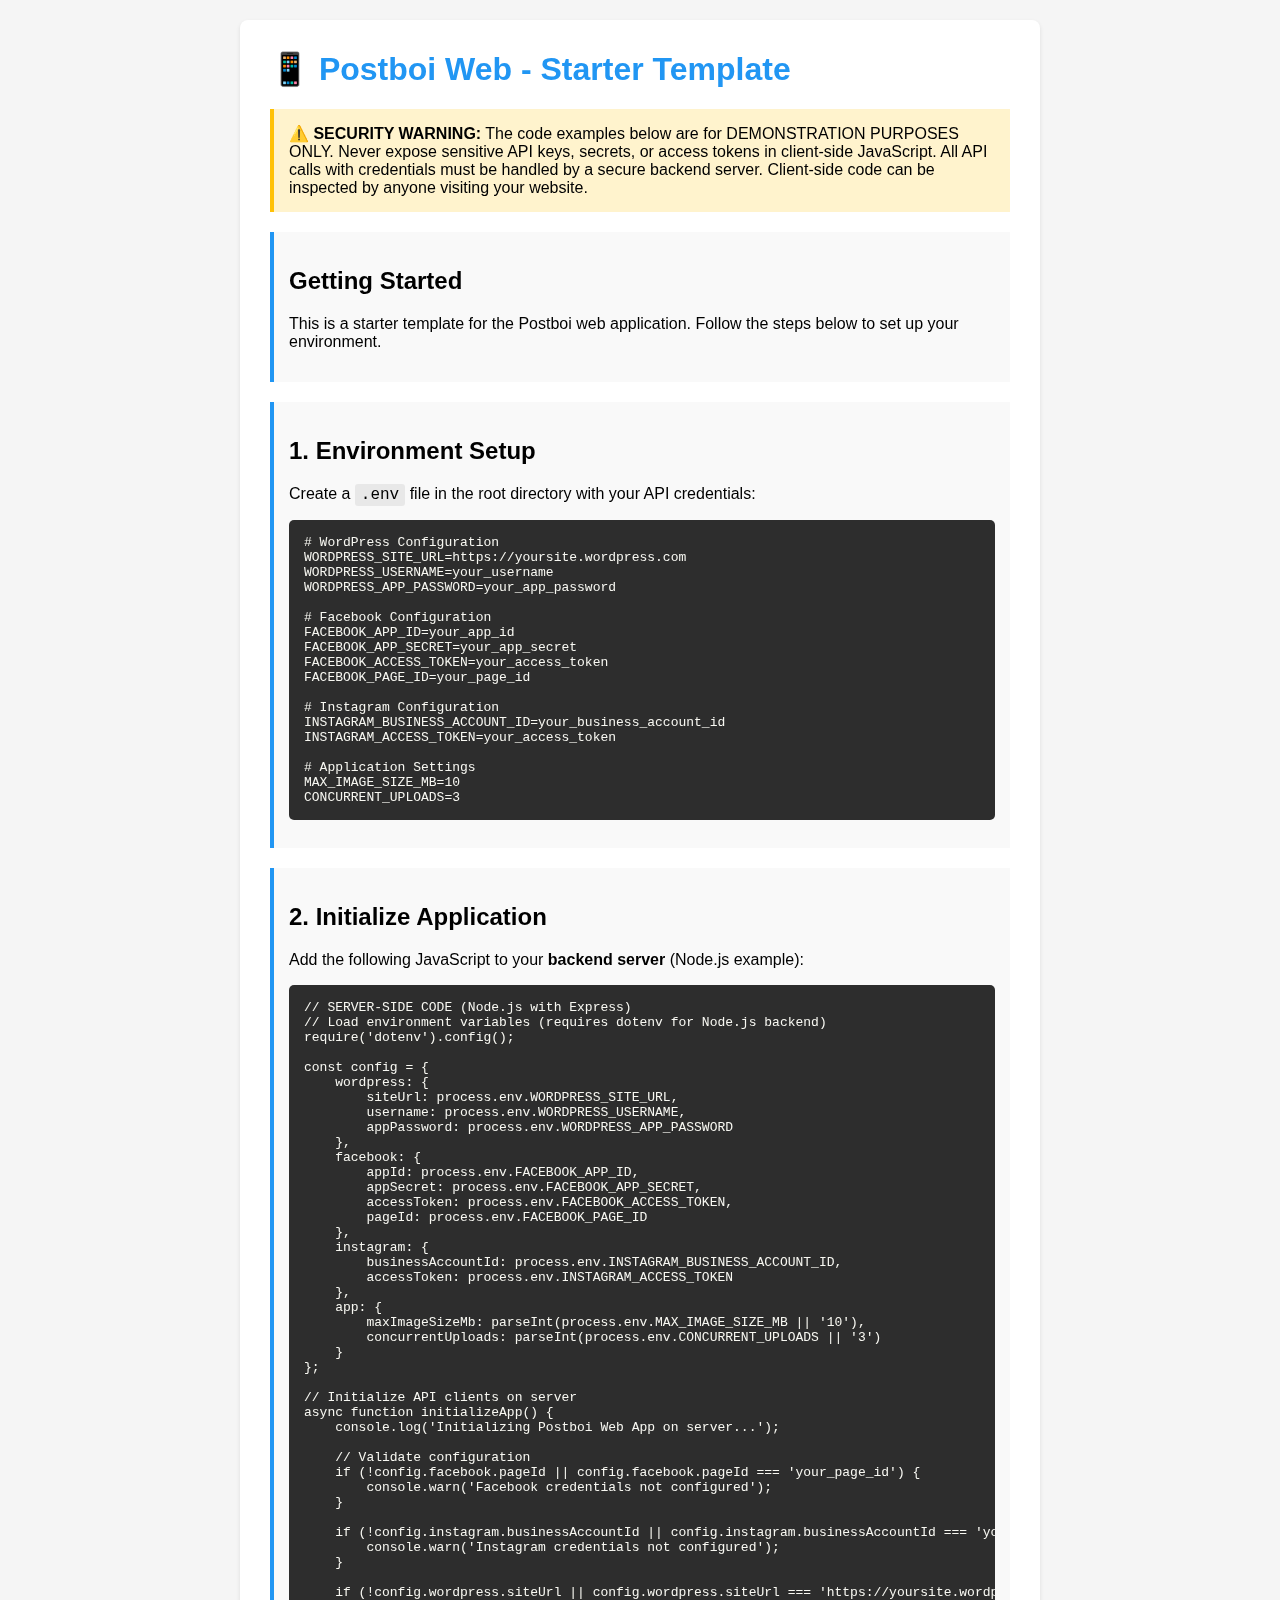
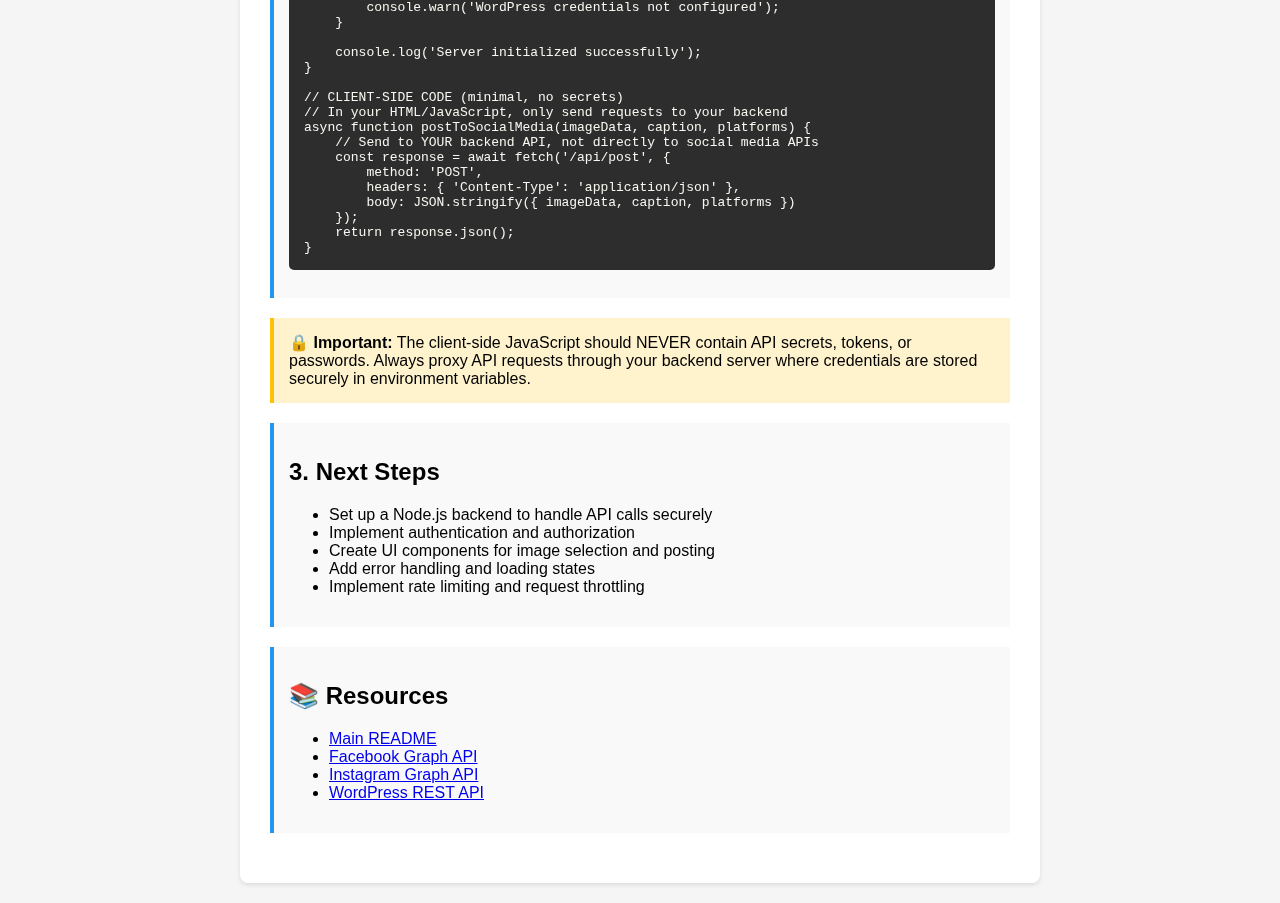
<file: web/index.html>
<!DOCTYPE html>
<html lang="en">
<head>
    <meta charset="UTF-8">
    <meta name="viewport" content="width=device-width, initial-scale=1.0">
    <title>Postboi Web - Starter Template</title>
    <style>
        body {
            font-family: 'Segoe UI', Tahoma, Geneva, Verdana, sans-serif;
            max-width: 800px;
            margin: 0 auto;
            padding: 20px;
            background-color: #f5f5f5;
        }
        .container {
            background: white;
            border-radius: 8px;
            padding: 30px;
            box-shadow: 0 2px 4px rgba(0,0,0,0.1);
        }
        h1 {
            color: #2196F3;
            margin-top: 0;
        }
        .section {
            margin: 20px 0;
            padding: 15px;
            border-left: 4px solid #2196F3;
            background: #f9f9f9;
        }
        code {
            background: #e8e8e8;
            padding: 2px 6px;
            border-radius: 3px;
            font-family: 'Courier New', monospace;
        }
        .note {
            background: #fff3cd;
            border-left: 4px solid #ffc107;
            padding: 15px;
            margin: 15px 0;
        }
    </style>
</head>
<body>
    <div class="container">
        <h1>📱 Postboi Web - Starter Template</h1>
        
        <div class="note">
            <strong>⚠️ SECURITY WARNING:</strong> The code examples below are for DEMONSTRATION PURPOSES ONLY. Never expose sensitive API keys, secrets, or access tokens in client-side JavaScript. All API calls with credentials must be handled by a secure backend server. Client-side code can be inspected by anyone visiting your website.
        </div>

        <div class="section">
            <h2>Getting Started</h2>
            <p>This is a starter template for the Postboi web application. Follow the steps below to set up your environment.</p>
        </div>

        <div class="section">
            <h2>1. Environment Setup</h2>
            <p>Create a <code>.env</code> file in the root directory with your API credentials:</p>
            <pre style="background: #2d2d2d; color: #f8f8f2; padding: 15px; border-radius: 5px; overflow-x: auto;">
# WordPress Configuration
WORDPRESS_SITE_URL=https://yoursite.wordpress.com
WORDPRESS_USERNAME=your_username
WORDPRESS_APP_PASSWORD=your_app_password

# Facebook Configuration
FACEBOOK_APP_ID=your_app_id
FACEBOOK_APP_SECRET=your_app_secret
FACEBOOK_ACCESS_TOKEN=your_access_token
FACEBOOK_PAGE_ID=your_page_id

# Instagram Configuration
INSTAGRAM_BUSINESS_ACCOUNT_ID=your_business_account_id
INSTAGRAM_ACCESS_TOKEN=your_access_token

# Application Settings
MAX_IMAGE_SIZE_MB=10
CONCURRENT_UPLOADS=3</pre>
        </div>

        <div class="section">
            <h2>2. Initialize Application</h2>
            <p>Add the following JavaScript to your <strong>backend server</strong> (Node.js example):</p>
            <pre style="background: #2d2d2d; color: #f8f8f2; padding: 15px; border-radius: 5px; overflow-x: auto;">
// SERVER-SIDE CODE (Node.js with Express)
// Load environment variables (requires dotenv for Node.js backend)
require('dotenv').config();

const config = {
    wordpress: {
        siteUrl: process.env.WORDPRESS_SITE_URL,
        username: process.env.WORDPRESS_USERNAME,
        appPassword: process.env.WORDPRESS_APP_PASSWORD
    },
    facebook: {
        appId: process.env.FACEBOOK_APP_ID,
        appSecret: process.env.FACEBOOK_APP_SECRET,
        accessToken: process.env.FACEBOOK_ACCESS_TOKEN,
        pageId: process.env.FACEBOOK_PAGE_ID
    },
    instagram: {
        businessAccountId: process.env.INSTAGRAM_BUSINESS_ACCOUNT_ID,
        accessToken: process.env.INSTAGRAM_ACCESS_TOKEN
    },
    app: {
        maxImageSizeMb: parseInt(process.env.MAX_IMAGE_SIZE_MB || '10'),
        concurrentUploads: parseInt(process.env.CONCURRENT_UPLOADS || '3')
    }
};

// Initialize API clients on server
async function initializeApp() {
    console.log('Initializing Postboi Web App on server...');
    
    // Validate configuration
    if (!config.facebook.pageId || config.facebook.pageId === 'your_page_id') {
        console.warn('Facebook credentials not configured');
    }
    
    if (!config.instagram.businessAccountId || config.instagram.businessAccountId === 'your_business_account_id') {
        console.warn('Instagram credentials not configured');
    }
    
    if (!config.wordpress.siteUrl || config.wordpress.siteUrl === 'https://yoursite.wordpress.com') {
        console.warn('WordPress credentials not configured');
    }
    
    console.log('Server initialized successfully');
}

// CLIENT-SIDE CODE (minimal, no secrets)
// In your HTML/JavaScript, only send requests to your backend
async function postToSocialMedia(imageData, caption, platforms) {
    // Send to YOUR backend API, not directly to social media APIs
    const response = await fetch('/api/post', {
        method: 'POST',
        headers: { 'Content-Type': 'application/json' },
        body: JSON.stringify({ imageData, caption, platforms })
    });
    return response.json();
}</pre>
        </div>

        <div class="note">
            <strong>🔒 Important:</strong> The client-side JavaScript should NEVER contain API secrets, tokens, or passwords. Always proxy API requests through your backend server where credentials are stored securely in environment variables.
        </div>

        <div class="section">
            <h2>3. Next Steps</h2>
            <ul>
                <li>Set up a Node.js backend to handle API calls securely</li>
                <li>Implement authentication and authorization</li>
                <li>Create UI components for image selection and posting</li>
                <li>Add error handling and loading states</li>
                <li>Implement rate limiting and request throttling</li>
            </ul>
        </div>

        <div class="section">
            <h2>📚 Resources</h2>
            <ul>
                <li><a href="../README.md">Main README</a></li>
                <li><a href="https://developers.facebook.com/docs/graph-api">Facebook Graph API</a></li>
                <li><a href="https://developers.facebook.com/docs/instagram-api">Instagram Graph API</a></li>
                <li><a href="https://developer.wordpress.org/rest-api/">WordPress REST API</a></li>
            </ul>
        </div>
    </div>

    <script>
        // Example initialization code (for demonstration)
        console.log('Postboi Web Starter Template Loaded');
        console.log('Please configure your .env file with API credentials');
    </script>
</body>
</html>
</file>
